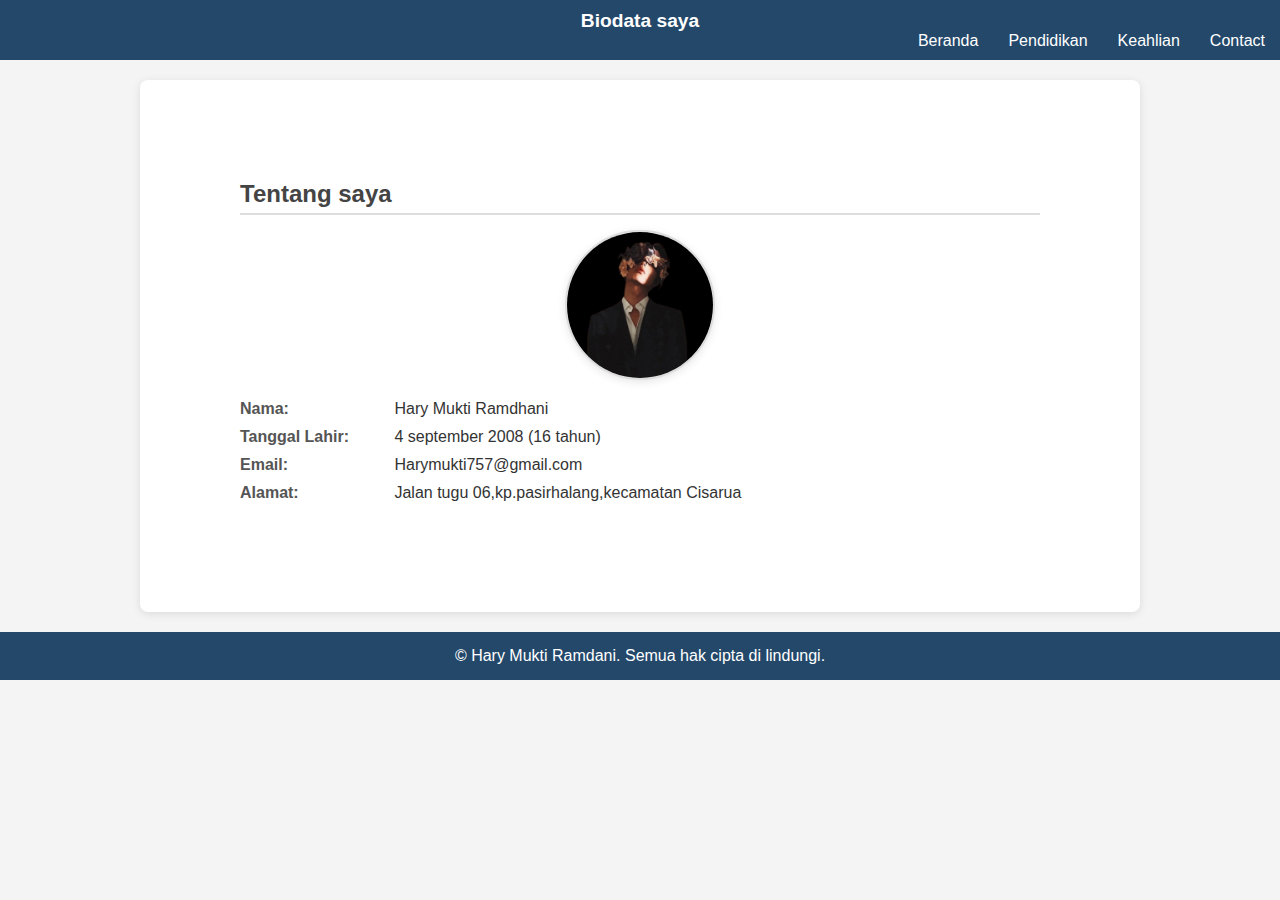
<file: Biodata Hary/index.html>
<!DOCTYPE html>
<html lang="en">
<head>
    <meta charset="UTF-8">
    <meta name="viewport" content="width=device-width, initial-scale=1.0">
    <title>Biodata - Hary Mukti Ramdhani</title>
    <link rel="stylesheet" href="style.css">
</head>
<body>
    <header>
        <nav>
            <div class="nav-logo">
                <span>Biodata saya</span>
            </div>
            <ul>
                <li><a href="index.html">Beranda</a></li>
                <li><a href="education.html">Pendidikan</a></li>
                <li><a href="skills.html">Keahlian</a></li>
                <li><a href="contact.html">Contact</a></li>
            </ul>
        </nav>
    </header>
    <div class="container">
        <section id="about">
            <h2>Tentang saya</h2>
            <div class="about-photo">
                <img src="karakter-logo.jpg" alt="Ini bukan foto saya,nemu di pesbuk tadi" class="profile-photo">
            </div>
            <!-- Informasi Biodata -->
            <div class="bio">
                <label>Nama:</label>
                <p>Hary Mukti Ramdhani</p>
            </div>
            <div class="bio">
                <label>Tanggal Lahir:</label>
                <p>4 september 2008 (16 tahun)</p>
            </div>
            <div class="bio">
                <label>Email:</label>
                <p>Harymukti757@gmail.com</p>
            </div>
            <div class="bio">
                <label>Alamat:</label>
                <p>Jalan tugu 06,kp.pasirhalang,kecamatan Cisarua</p>
            </div>
        </section>
    </div>
    <footer>
        <p>&copy; Hary Mukti Ramdani. Semua hak cipta di lindungi.</p>
    </footer>
</body>
</html>
</file>
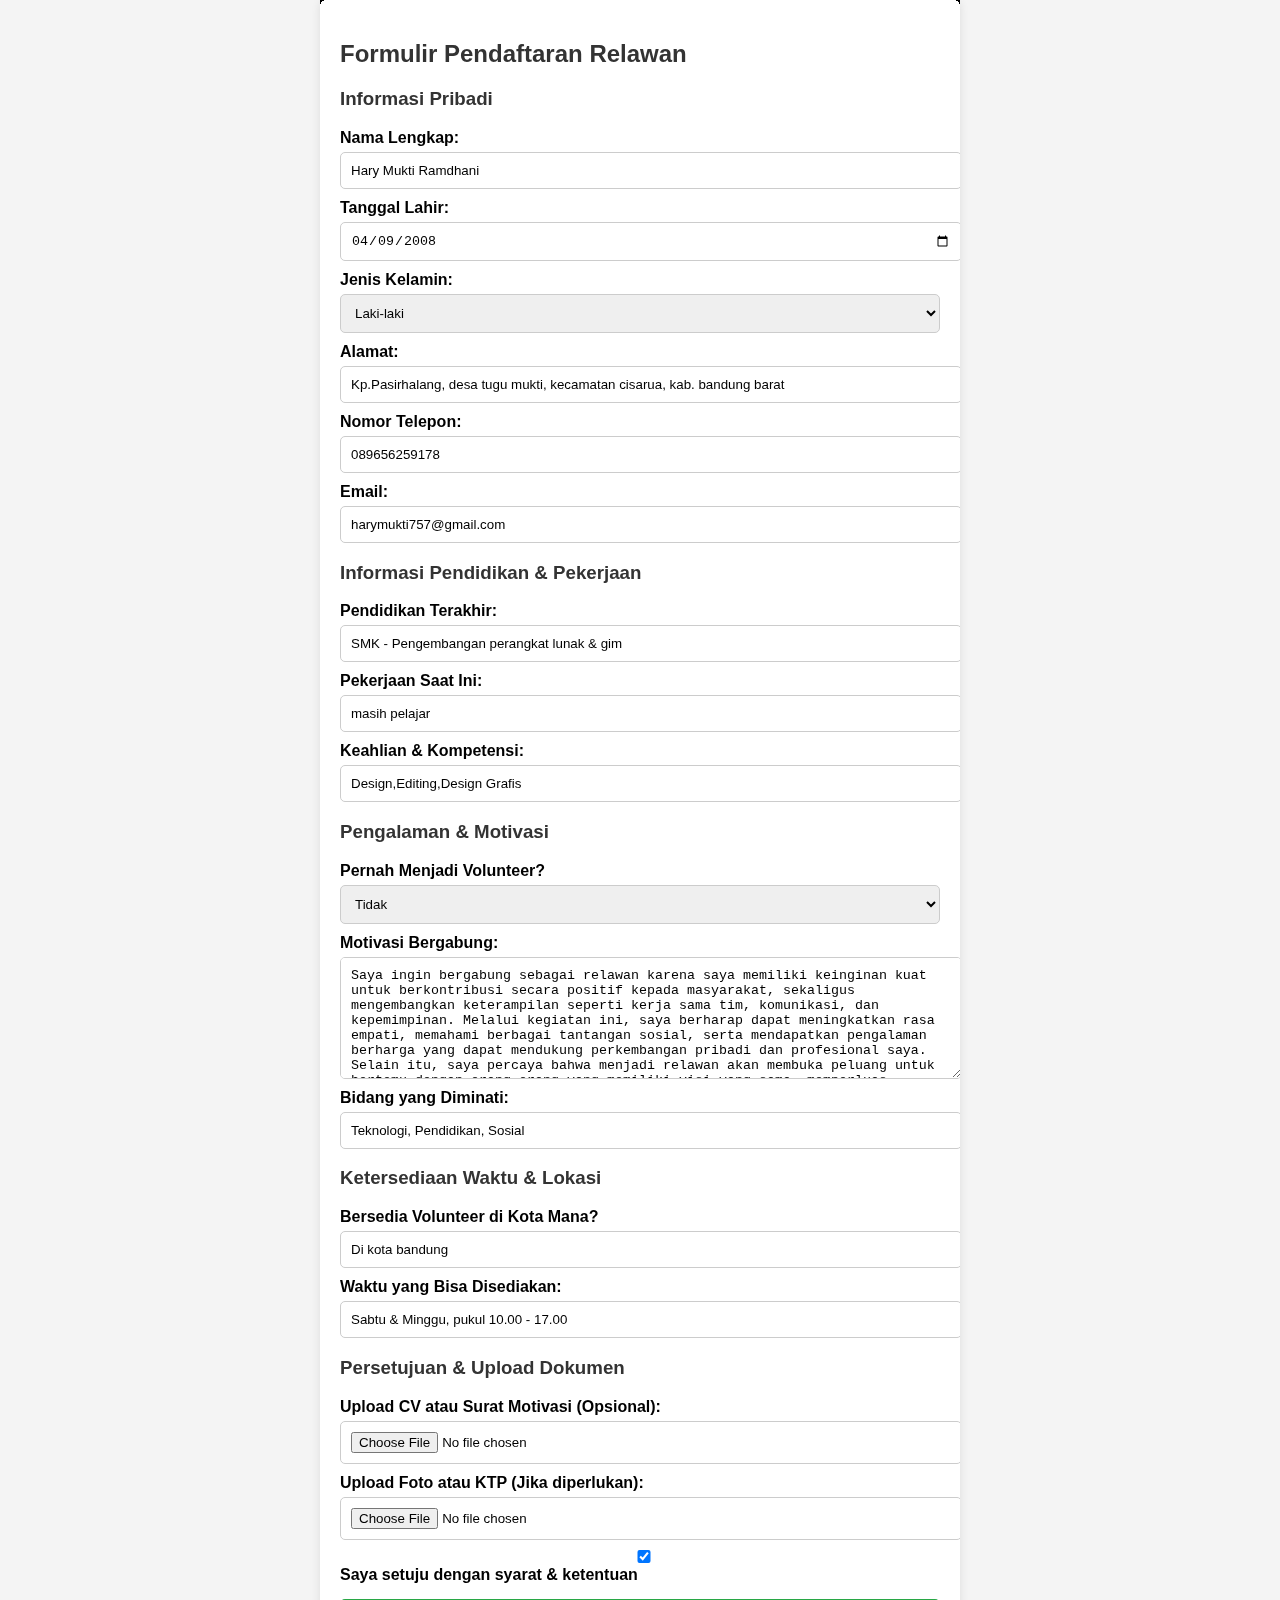
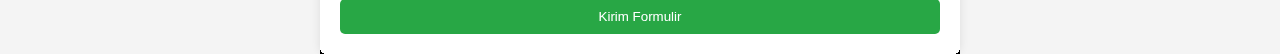
<file: Tugas Formulir/index.html>
<!DOCTYPE html>
<html lang="id">
<head>
    <meta charset="UTF-8">
    <meta name="viewport" content="width=device-width, initial-scale=1.0">
    <title>Formulir Pendaftaran Relawan</title>
    <link rel="stylesheet" href="style.css">
</head>
<body>
    <div class="container">
        <h2>Formulir Pendaftaran Relawan</h2>
        <form action="#" method="post" enctype="multipart/form-data">
            
            <!-- Informasi Pribadi -->
            <h3>Informasi Pribadi</h3>
            <label for="nama">Nama Lengkap:</label>
            <input type="text" id="nama" name="nama" value="Hary Mukti Ramdhani" required>

            <label for="tanggal_lahir">Tanggal Lahir:</label>
            <input type="date" id="tanggal_lahir" name="tanggal_lahir" value="2008-04-09" required>

            <label for="jenis_kelamin">Jenis Kelamin:</label>
            <select id="jenis_kelamin" name="jenis_kelamin" required>
                <option value="Laki-laki" selected>Laki-laki</option>
                <option value="Perempuan">Perempuan</option>
                <option value="Lainnya">Lainnya</option>
            </select>

            <label for="alamat">Alamat:</label>
            <input type="text" id="alamat" name="alamat" value="Kp.Pasirhalang, desa tugu mukti, kecamatan cisarua, kab. bandung barat" required>

            <label for="telepon">Nomor Telepon:</label>
            <input type="tel" id="telepon" name="telepon" value="089656259178" required>

            <label for="email">Email:</label>
            <input type="email" id="email" name="email" value="harymukti757@gmail.com" required>
            
            <!-- Informasi Pendidikan & Pekerjaan -->
            <h3>Informasi Pendidikan & Pekerjaan</h3>
            <label for="pendidikan">Pendidikan Terakhir:</label>
            <input type="text" id="pendidikan" name="pendidikan" value="SMK - Pengembangan perangkat lunak & gim" required>

            <label for="pekerjaan">Pekerjaan Saat Ini:</label>
            <input type="text" id="pekerjaan" name="pekerjaan" value="masih pelajar" required>

            <label for="keahlian">Keahlian & Kompetensi:</label>
            <input type="text" id="keahlian" name="keahlian" value="Design,Editing,Design Grafis" required>
            
            <!-- Pengalaman & Motivasi -->
            <h3>Pengalaman & Motivasi</h3>
            <label for="pengalaman_volunteer">Pernah Menjadi Volunteer?</label>
            <select id="pengalaman_volunteer" name="pengalaman_volunteer" required>
                <option value="Tidak">Tidak</option>
            </select>

            <label for="motivasi">Motivasi Bergabung:</label>
            <textarea id="motivasi" name="motivasi" required>Saya ingin bergabung sebagai relawan karena saya memiliki keinginan kuat untuk berkontribusi secara positif kepada masyarakat, sekaligus mengembangkan keterampilan seperti kerja sama tim, komunikasi, dan kepemimpinan. Melalui kegiatan ini, saya berharap dapat meningkatkan rasa empati, memahami berbagai tantangan sosial, serta mendapatkan pengalaman berharga yang dapat mendukung perkembangan pribadi dan profesional saya. Selain itu, saya percaya bahwa menjadi relawan akan membuka peluang untuk bertemu dengan orang-orang yang memiliki visi yang sama, memperluas jaringan sosial, dan memberikan dampak nyata bagi lingkungan sekitar.</textarea>

            <label for="bidang">Bidang yang Diminati:</label>
            <input type="text" id="bidang" name="bidang" value="Teknologi, Pendidikan, Sosial" required>
            
            <!-- Ketersediaan Waktu & Lokasi -->
            <h3>Ketersediaan Waktu & Lokasi</h3>
            <label for="kota">Bersedia Volunteer di Kota Mana?</label>
            <input type="text" id="kota" name="kota" value="Di kota bandung" required>

            <label for="waktu">Waktu yang Bisa Disediakan:</label>
            <input type="text" id="waktu" name="waktu" value="Sabtu & Minggu, pukul 10.00 - 17.00" required>
            
            <!-- Persetujuan & Upload Dokumen -->
            <h3>Persetujuan & Upload Dokumen</h3>
            <label for="cv">Upload CV atau Surat Motivasi (Opsional):</label>
            <input type="file" id="cv" name="cv">

            <label for="foto">Upload Foto atau KTP (Jika diperlukan):</label>
            <input type="file" id="foto" name="foto">

            <label>
                <input type="checkbox" name="persetujuan" required checked> Saya setuju dengan syarat & ketentuan
            </label>
            
            <button type="submit">Kirim Formulir</button>
        </form>
    </div>
</body>
</html>
</file>
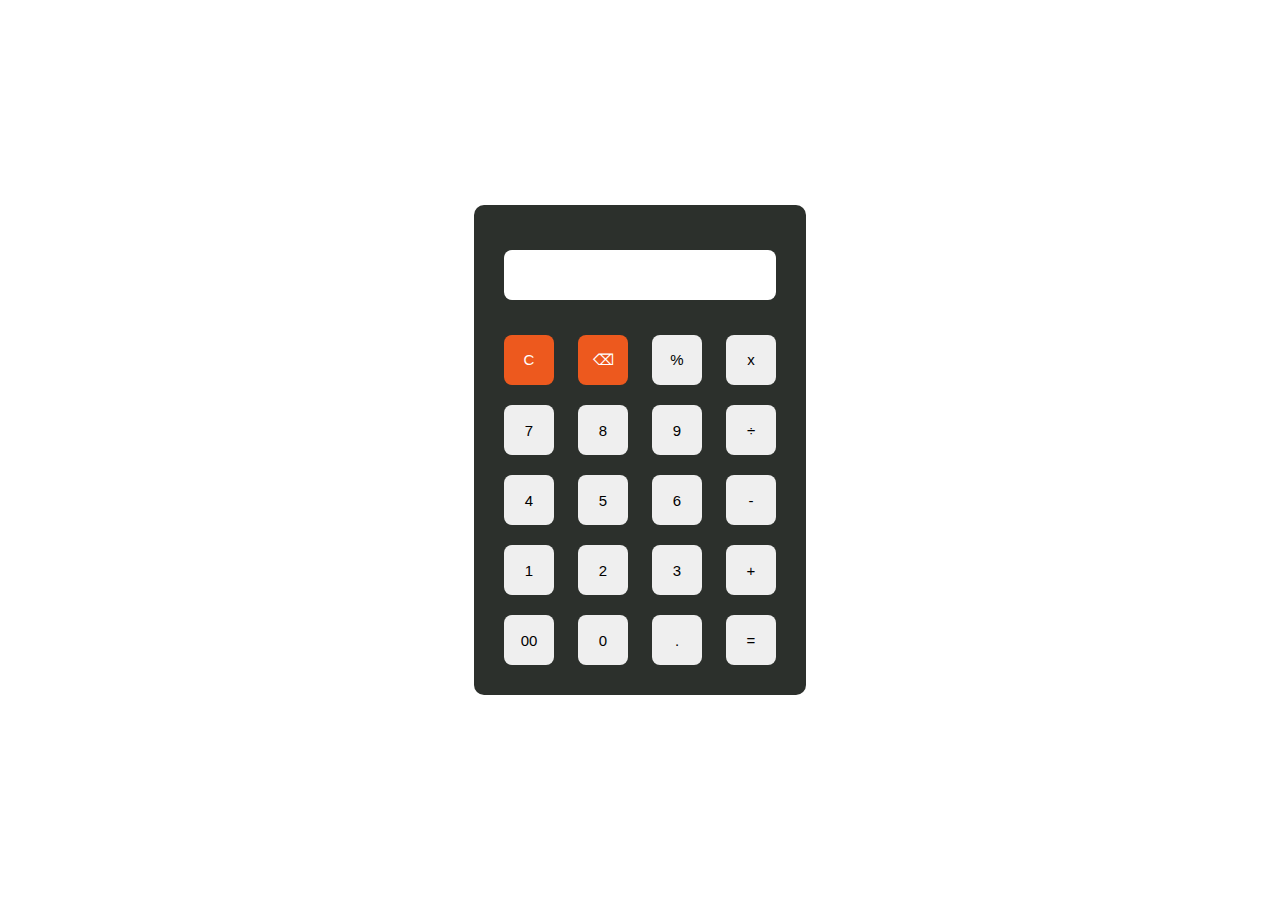
<file: tugas membuat kalkulator/index.html>
<!DOCTYPE html>
<html lang="en">
<head>
    <title>Calculator</title>
    <link rel="stylesheet" href="style.css">
</head>
<body>
    <div id="calc">
        <div id="content">
            <form>
                <div id="output">
                    <input type="text" id="res">
                </div>
                <div class="btn">
                    <input type="button" value="C" onclick="Clear()" id="clear">
                    <input type="button" value="⌫" onclick="Back()" id="backspace">
                    <input type="button" value="%" onclick="Solve('%')">
                    <input type="button" value="x" onclick="Solve('*')">
                    <br>
                    <input type="button" value="7" onclick="Solve('7')">
                    <input type="button" value="8" onclick="Solve('8')">
                    <input type="button" value="9" onclick="Solve('9')">
                    <input type="button" value="÷" onclick="Solve('/')">
                    <br>
                    <input type="button" value="4" onclick="Solve('4')">
                    <input type="button" value="5" onclick="Solve('5')">
                    <input type="button" value="6" onclick="Solve('6')">
                    <input type="button" value="-" onclick="Solve('-')">
                    <br>
                    <input type="button" value="1" onclick="Solve('1')">
                    <input type="button" value="2" onclick="Solve('2')">
                    <input type="button" value="3" onclick="Solve('3')">
                    <input type="button" value="+" onclick="Solve('+')">
                    <br>
                    <input type="button" value="00" onclick="Solve('00')">
                    <input type="button" value="0" onclick="Solve('0')">
                    <input type="button" value="." onclick="Solve('.')">
                    <input type="button" value="=" onclick="Result()">
                </div>
            </form>
        </div>
    </div>
    <script src="index.js"></script>
</body>
</html>
</file>
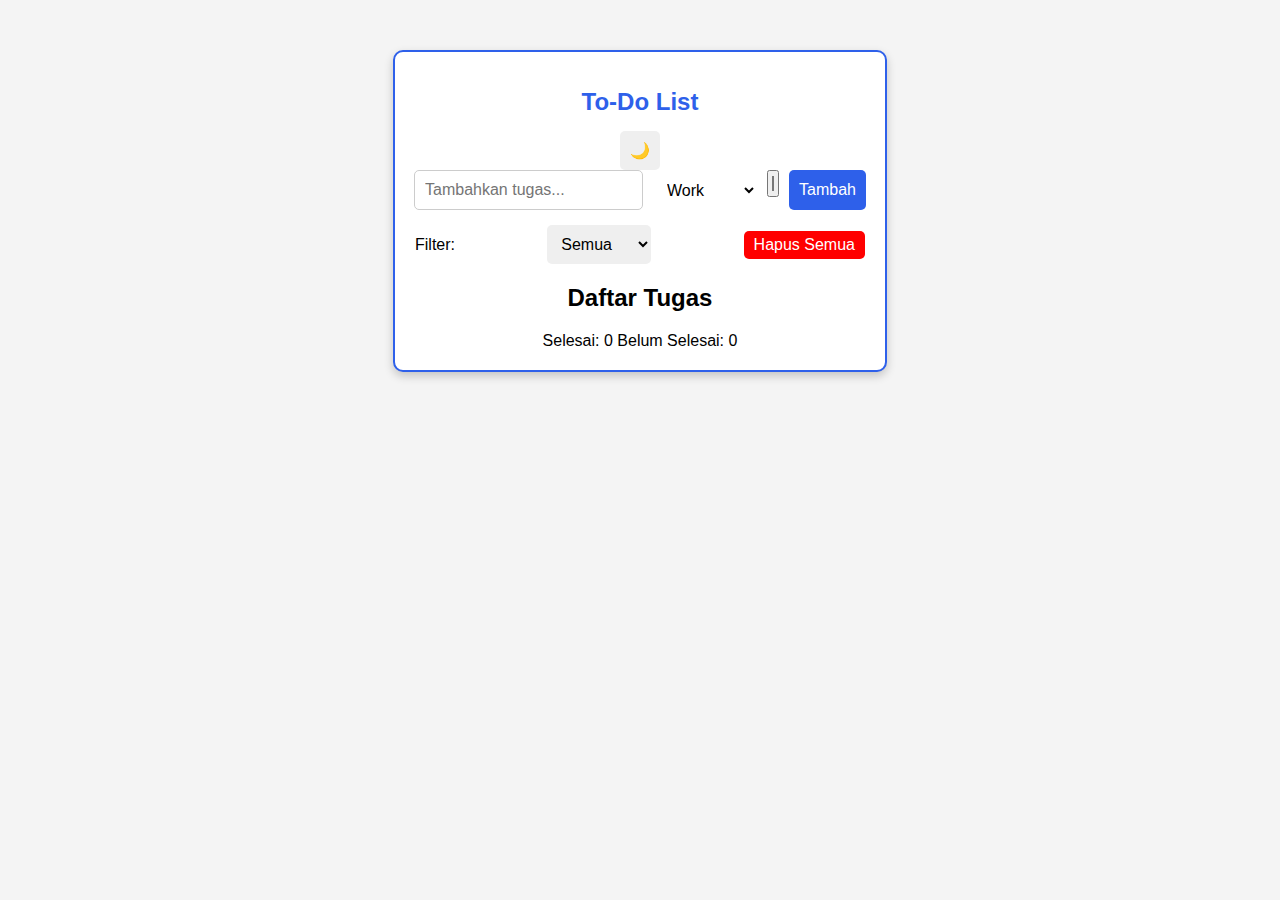
<file: Tugas To-Do List/index.html>
<!DOCTYPE html>
<html lang="id">
<head>
    <meta charset="UTF-8">
    <meta name="viewport" content="width=device-width, initial-scale=1.0">
    <title>To-Do List</title>
    <link rel="stylesheet" href="style.css">
</head>
<body>
    <div id="todo-container">
        <header>
            <h1>To-Do List</h1>
            <button id="dark-mode-toggle">🌙</button>
        </header>

        <div id="todo-form">
            <input type="text" id="input-box" placeholder="Tambahkan tugas..." />
            <select id="category">
                <option value="Work">Work</option>
                <option value="Personal">Personal</option>
                <option value="Study">Study</option>
            </select>
            <input type="color" id="color-picker" value="#ff9800" />
            <button id="input-button" onclick="addTask()">Tambah</button>
        </div>

        <div id="filter-section">
            <label for="filter">Filter:</label>
            <select id="filter">
                <option value="all">Semua</option>
                <option value="Work">Work</option>
                <option value="Personal">Personal</option>
                <option value="Study">Study</option>
            </select>
            <button id="clear-all">Hapus Semua</button>
        </div>

        <h2>Daftar Tugas</h2>
        <ul id="list-container"></ul>

        <div class="counter-container">
            Selesai: <span id="completed-counter">0</span>
            Belum Selesai: <span id="uncompleted-counter">0</span>
        </div>
    </div>

    <script src="script.js"></script>
</body>
</html>
</file>
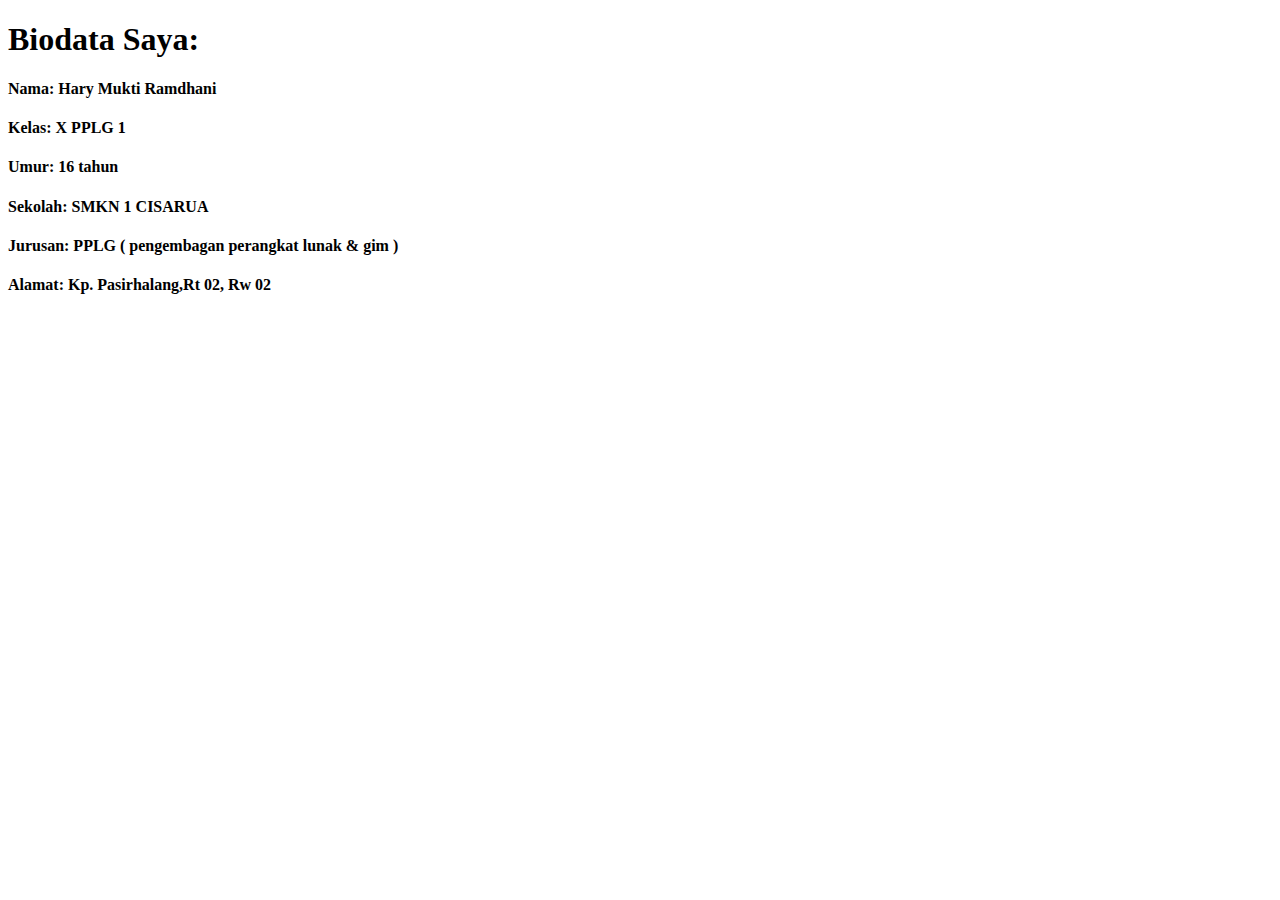
<file: tugas w3schools/tugas 2/index.html>
<!DOCTYPE html>
<html lang="en">
<head>
  <meta charset="UTF-8">
  <meta name="viewport" content="width=device-width, initial-scale=1.0">
  <title>Biodata saya</title>
</head>
<body>
    <h1>Biodata Saya:</h1>
    <h4>Nama: Hary Mukti Ramdhani</h4>
    <h4>Kelas: X PPLG 1</h4>
    <h4>Umur: 16 tahun</h4>
    <h4>Sekolah: SMKN 1 CISARUA</h4>
    <h4>Jurusan: PPLG ( pengembagan perangkat lunak & gim )</h4>
    <h4>Alamat: Kp. Pasirhalang,Rt 02, Rw 02</h4>
</body>
</html>
</file>
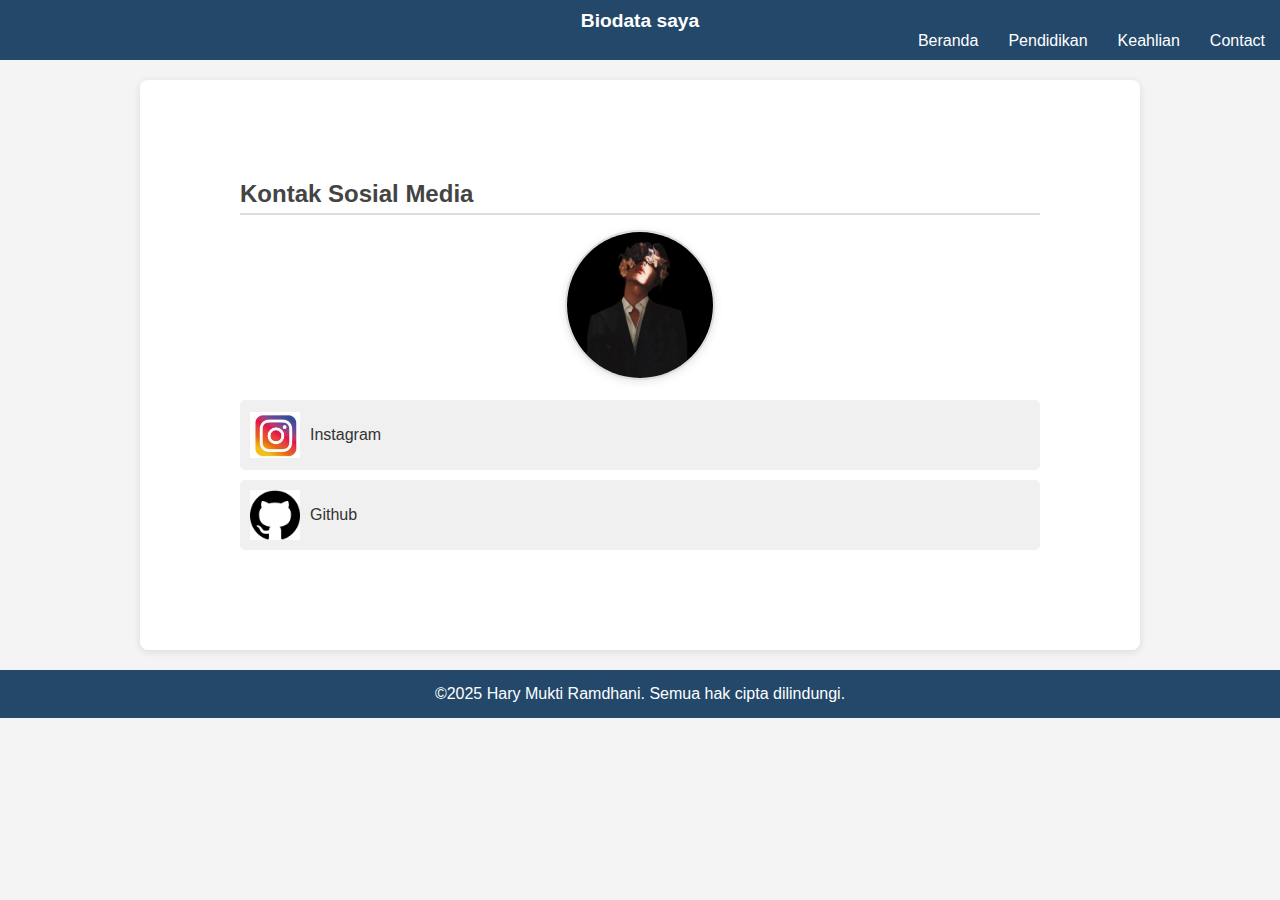
<file: Biodata Hary/contact.html>
<!DOCTYPE html>
<html lang="en">
<head>
    <meta charset="UTF-8">
    <meta name="viewport" content="width=device-width, initial-scale=1.0">
    <title>Contact - Hary Mukti Ramdhani</title>
    <link rel="stylesheet" href="style.css">
</head>
<body>
    <header>
        <nav>
            <div class="nav-logo">
                <span>Biodata saya</span>
            </div>
            <ul>
                <li><a href="index.html">Beranda</a></li>
                <li><a href="education.html">Pendidikan</a></li>
                <li><a href="skills.html">Keahlian</a></li>
                <li><a href="contact.html">Contact</a></li>
            </ul>
        </nav>
    </header>
    <div class="container">
        <h2>Kontak Sosial Media</h2>
        <!-- Foto Profil -->
        <div class="about-photo">
            <img src="karakter-logo.jpg" alt="My Contact" class="profile-photo">
        </div>
        <!-- Social Links -->
        <div class="social-links">
            <a href="https://www.instagram.com/harymktrmdnn?igsh=Ympob2ZoOHo4eW1i" target="_blank" class="social-link">
                <img src="ig.jpg" alt="instagram" class="social-icon"> Instagram
            </a>
            <a href="https://github.com/HaryMuktiRamdhani" target="_blank" class="social-link">
                <img src="github.jpg" alt="Github" class="social-icon"> Github
            </a>
        </div>
    </div>
    <footer>
        <p>&copy;2025 Hary Mukti Ramdhani. Semua hak cipta dilindungi.</p>
    </footer>
</body>
</html>
</file>
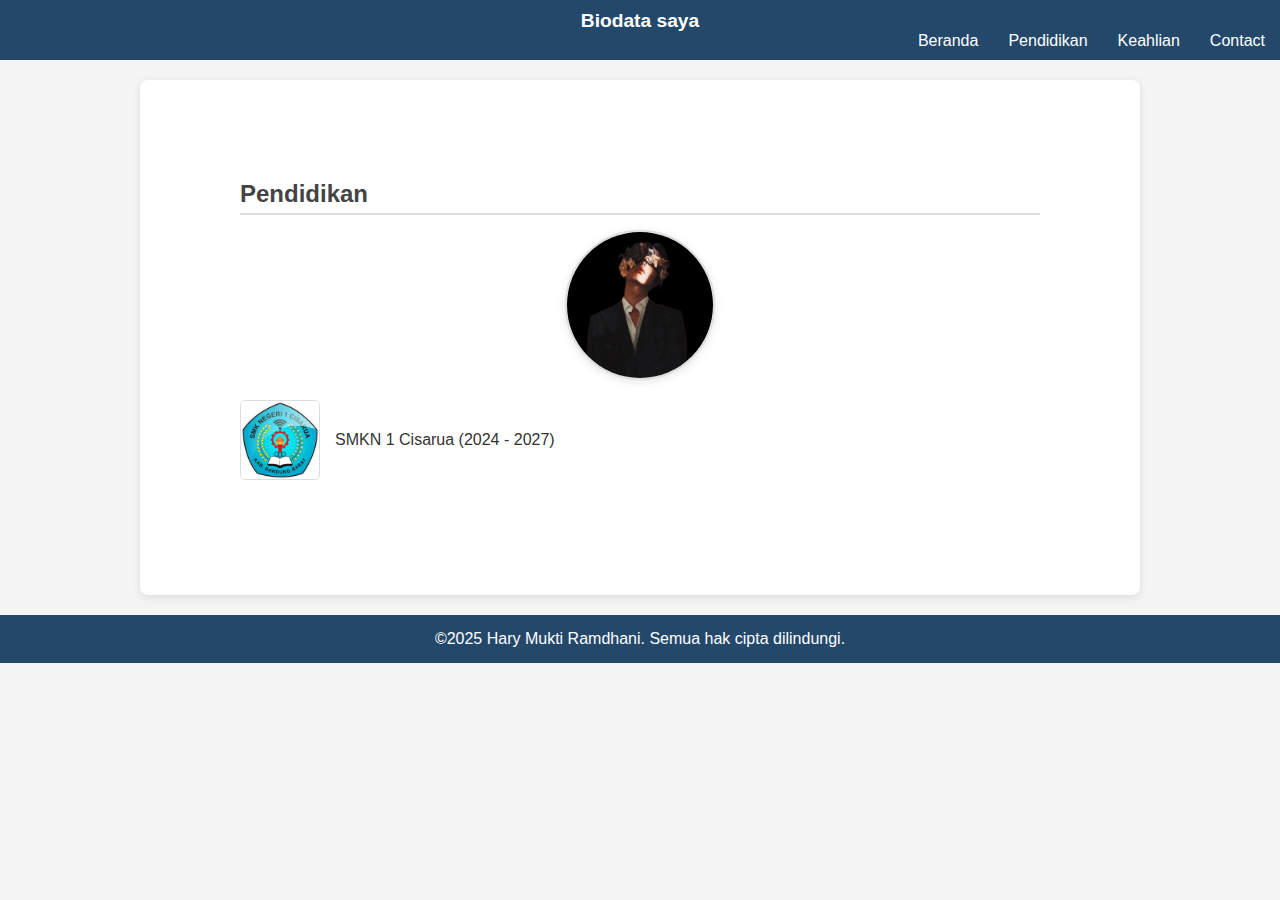
<file: Biodata Hary/education.html>
<!DOCTYPE html>
<html lang="en">
<head>
    <meta charset="UTF-8">
    <meta name="viewport" content="width=device-width, initial-scale=1.0">
    <title>Pendidikan - Hary Mukti Ramdhani</title>
    <link rel="stylesheet" href="style.css">
</head>
<body>
    <header>
        <nav>
            <div class="nav-logo">
                <span>Biodata saya</span>
            </div>
            <ul>
                <li><a href="index.html">Beranda</a></li>
                <li><a href="education.html">Pendidikan</a></li>
                <li><a href="skills.html">Keahlian</a></li>
                <li><a href="contact.html">Contact</a></li>
            </ul>
        </nav>
    </header>
    <div class="container">
        <h2>Pendidikan</h2>
        <!-- Foto Profil -->
        <div class="about-photo">
            <!-- Perubahan: Menghapus inline style dan menambahkan class -->
            <img src="karakter-logo.jpg" alt="My Pendidikan" class="profile-photo">
        </div>
        <!-- Daftar Pendidikan -->
        <ul class="education-list">
            <li>
                <!-- Perubahan: Menambahkan class untuk styling -->
                <img src="LOGO-removebg-preview.png" alt="Logo SMKN 1 Cisarua" class="edu-logo">
                <p>SMKN 1 Cisarua (2024 - 2027)</p>
            </li>
        </ul>
    </div>
    <footer>
        <p>&copy;2025 Hary Mukti Ramdhani. Semua hak cipta dilindungi.</p>
    </footer>
</body>
</html>
</file>
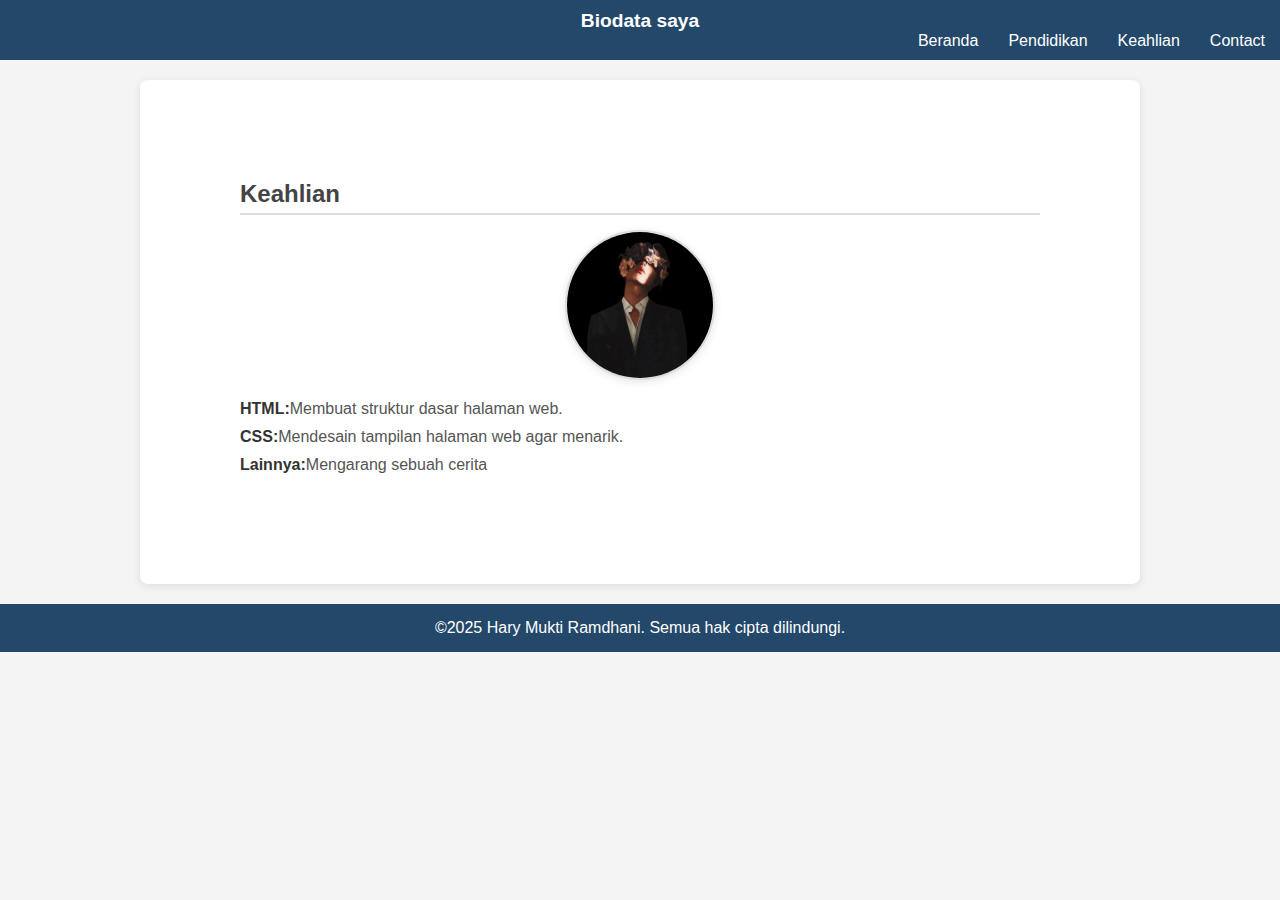
<file: Biodata Hary/skills.html>
<!DOCTYPE html>
<html lang="en">
<head>
    <meta charset="UTF-8">
    <meta name="viewport" content="width=device-width, initial-scale=1.0">
    <title>Keahlian - Hary Mukti Ramdhani</title>
    <link rel="stylesheet" href="style.css">
</head>
<body>
     <header>
        <nav>
            <div class="nav-logo">
            <span>Biodata saya</span>
            </div>
            <ul>
                <li><a href="index.html">Beranda</a></li>
                <li><a href="education.html">Pendidikan</a></li>
                <li><a href="skills.html">Keahlian</a></li>
                <li><a href="contact.html">Contact</a></li>
            </ul>
        </nav>
    </header>
    
    <div class="container">
        <h2>Keahlian</h2>
        <!-- Foto profil -->
         <div class="about-photo">
            <img src="karakter-logo.jpg" alt="My Keahlian" class="profile-photo">
         </div>
         <div class="skills">
            <p><strong>HTML:</strong>Membuat struktur dasar halaman web.</p>
            <p><strong>CSS:</strong>Mendesain tampilan halaman web agar menarik.</p>
            <p><strong>Lainnya:</strong>Mengarang sebuah cerita</p>
         </div>
    </div>
    <footer>
        <p>&copy;2025 Hary Mukti Ramdhani. Semua hak cipta dilindungi.</p>
    </footer>
</body>
</html>
</file>
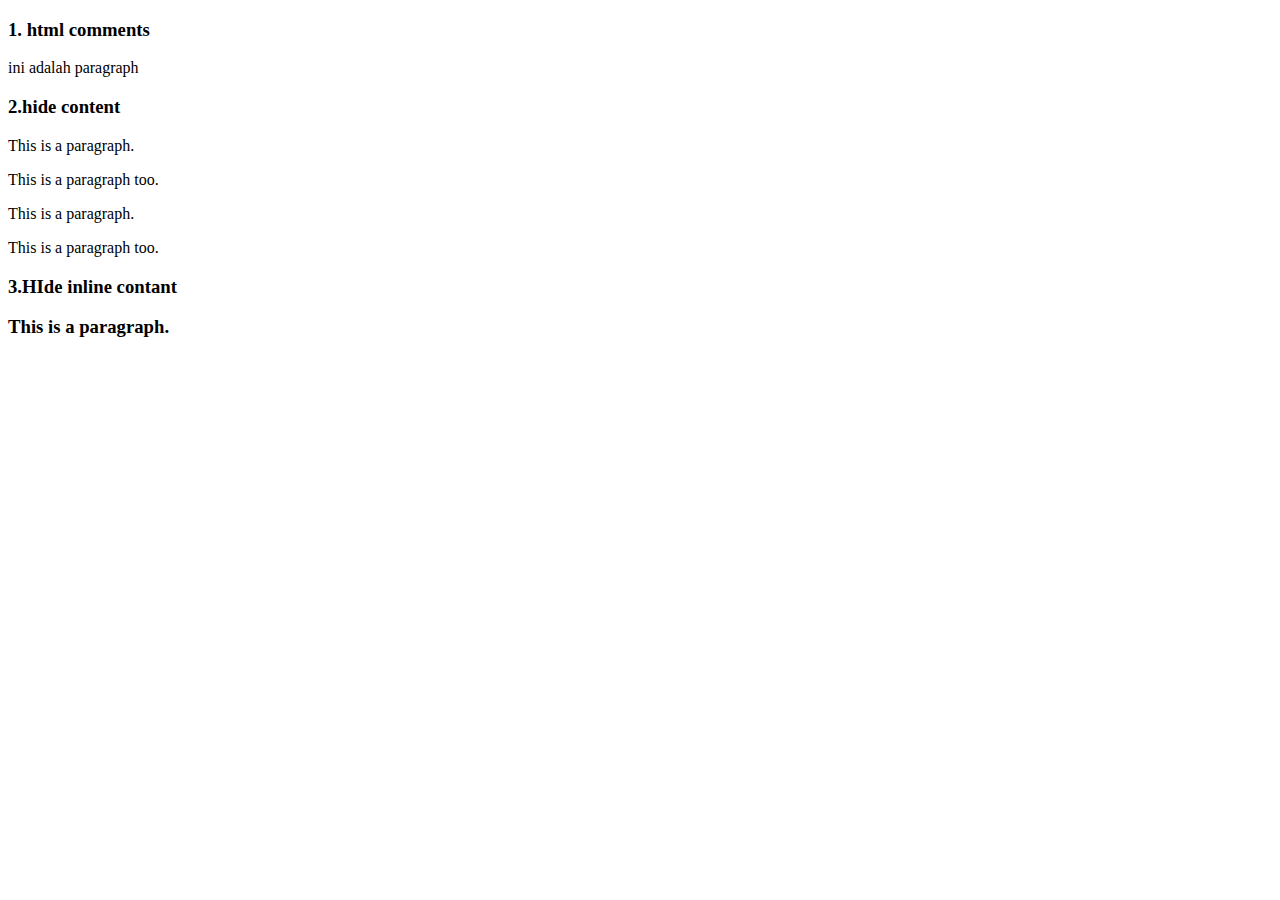
<file: tugas w3schools/tugas 1/comments.html>
<!DOCTYPE html>
<html lang="en">
<head>
  <meta charset="UTF-8">
  <meta name="viewport" content="width=device-width, initial-scale=1.0">
  <title>HTML comments</COMMANd></title>
</head>
<body>
  <h3>1. html comments</h3>
  <!-- ini contoh comment-->
   <p>ini adalah paragraph</p>
   <!-- comment tidak akan dapat di tampilkan di browser -->
  <h3>2.hide content</h3>
  <p>This is a paragraph.</p>

<!-- <p>This is another paragraph </p> -->

<p>This is a paragraph too.</p>

<p>This is a paragraph.</p>
<!--
<p>Look at this cool image:</p>
<img border="0" src="pic_trulli.jpg" alt="Trulli">
-->
<p>This is a paragraph too.</p>

<h3>3.HIde inline contant
  <p>This <!-- great text --> is a paragraph.</p>
</h3>
</body>
</html>
</file>
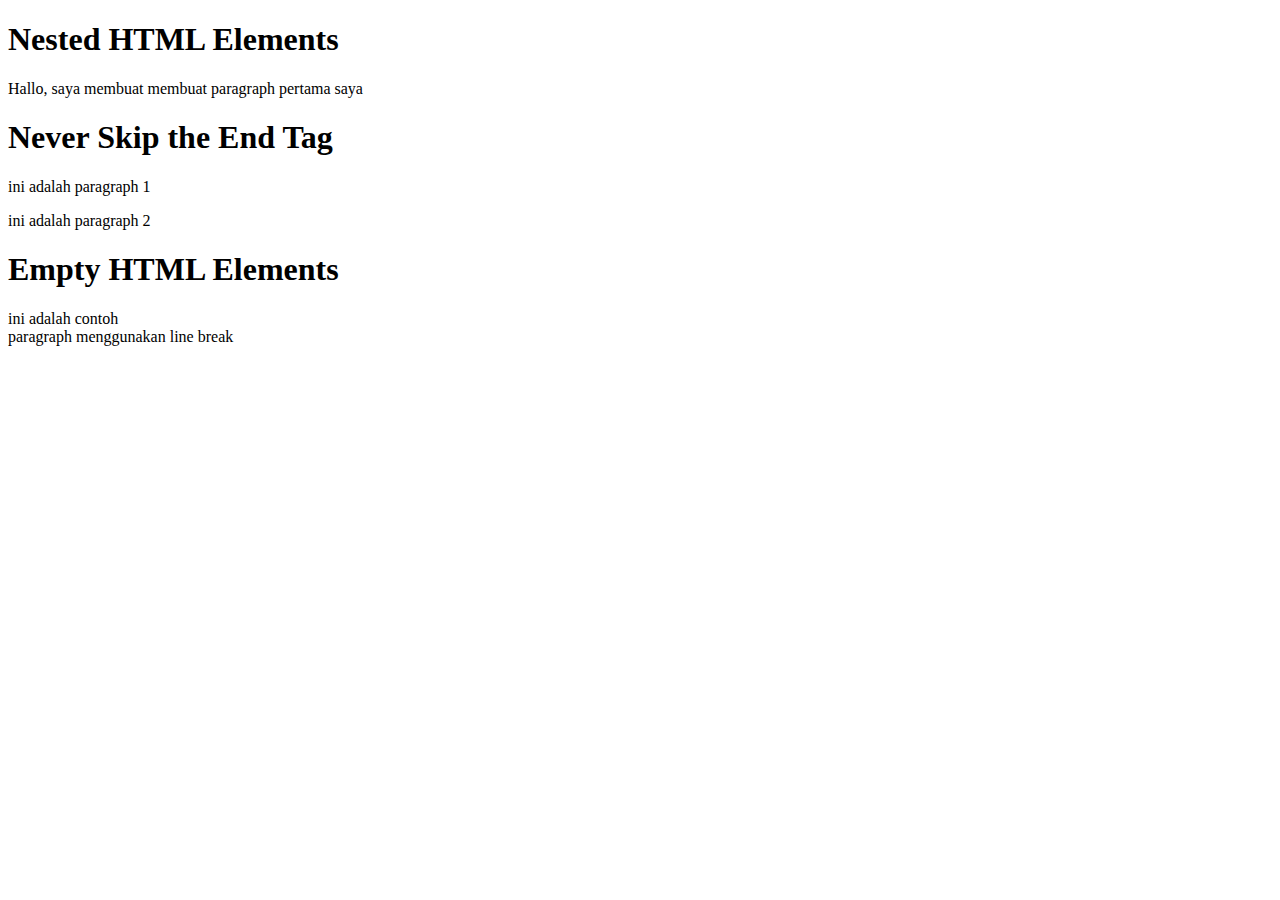
<file: tugas w3schools/tugas 1/Element.html>
<!DOCTYPE html>
<html>
  <head>
    <title>Element</title>
  </head>
  <body>
    <!-- ini adalah bagian headig -->
    <h1>Nested HTML Elements</h1>
    <p>Hallo, saya membuat membuat paragraph pertama saya</p>

    <!-- ini adalah bagian paragraph -->
     <h1>Never Skip the End Tag</h1>
     <p>ini adalah paragraph 1</p>
     <p>ini adalah paragraph 2</p>

     <h1>Empty HTML Elements</h1>
     <p>ini adalah contoh <br> paragraph menggunakan line break</p>
  </body>
</html>
</file>
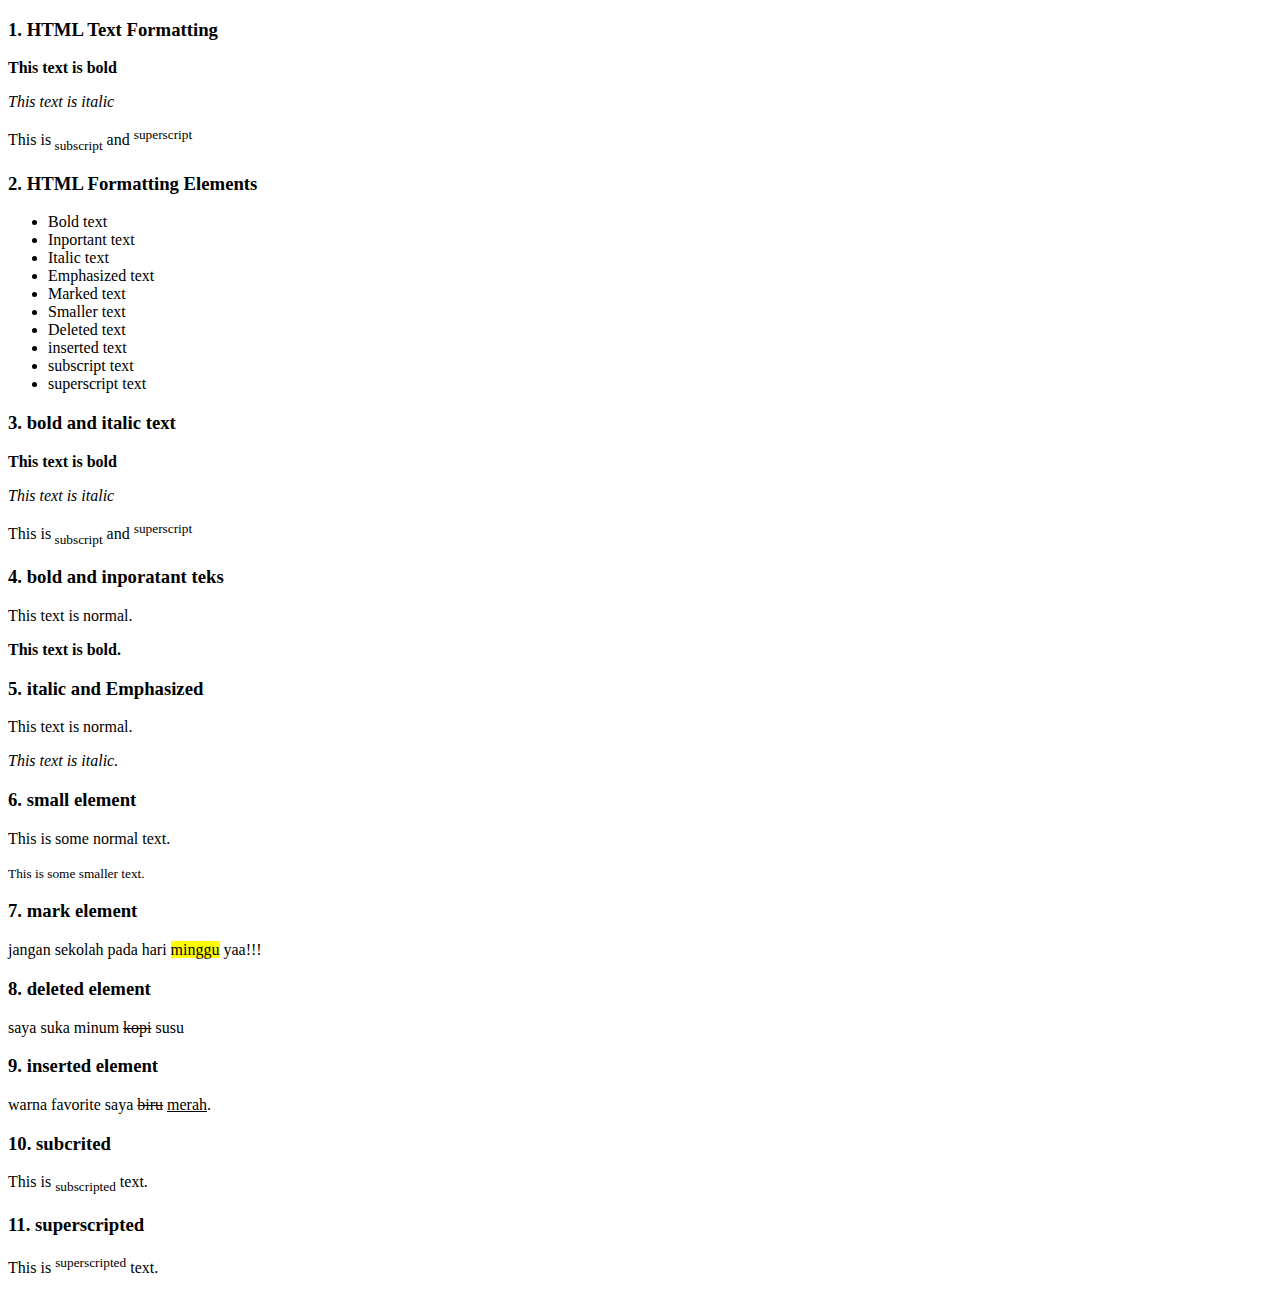
<file: tugas w3schools/tugas 1/formatting.html>
<!DOCTYPE html>
<html>
  <head>
    <title>Formatting</title>
  </head>
<body>
<h3>1. HTML Text Formatting</h3>
<p><b>This text is bold</b></p>
<p><i>This text is italic</i></p>
<p>This is<sub> subscript</sub> and <sup>superscript</sup></p>

<h3>2. HTML Formatting Elements</h3>
<ul>
  <li>Bold text</li>
  <li>Inportant text</li>
  <li>Italic text</li>
  <li>Emphasized text</li>
  <li>Marked text</li>
  <li>Smaller text</li>
  <li>Deleted text</li>
  <li>inserted text</li>
  <li>subscript text</li>
  <li>superscript text</li>
</ul>

<h3>3. bold and italic text</h3>
<p><b>This text is bold</b></p>
<p><i>This text is italic</i></p>
<p>This is<sub> subscript</sub> and <sup>superscript</sup></p>

<h3>4. bold and inporatant teks</h3>
<p>This text is normal.</p>

<p><b>This text is bold.</b></p>

<h3>5. italic and Emphasized</h3>
<p>This text is normal.</p>

<p><i>This text is italic.</i></p>

<h3>6. small element</h3>
<p>This is some normal text.</p>
<p><small>This is some smaller text.</small></p>

<h3>7. mark element</h3>
<p>jangan sekolah pada hari <mark>minggu</mark> yaa!!!</p>

<h3>8. deleted element</h3>
<p>saya suka minum <del>kopi</del> susu </p>

<h3>9. inserted element</h3>
<p>warna favorite saya <del>biru</del> <ins>merah</ins>.</p>

<h3>10. subcrited</h3>
<p>This is <sub>subscripted</sub> text.</p>

<h3>11. superscripted</h3>
<p>This is <sup>superscripted</sup> text.</p>







</body>
</html>
</file>
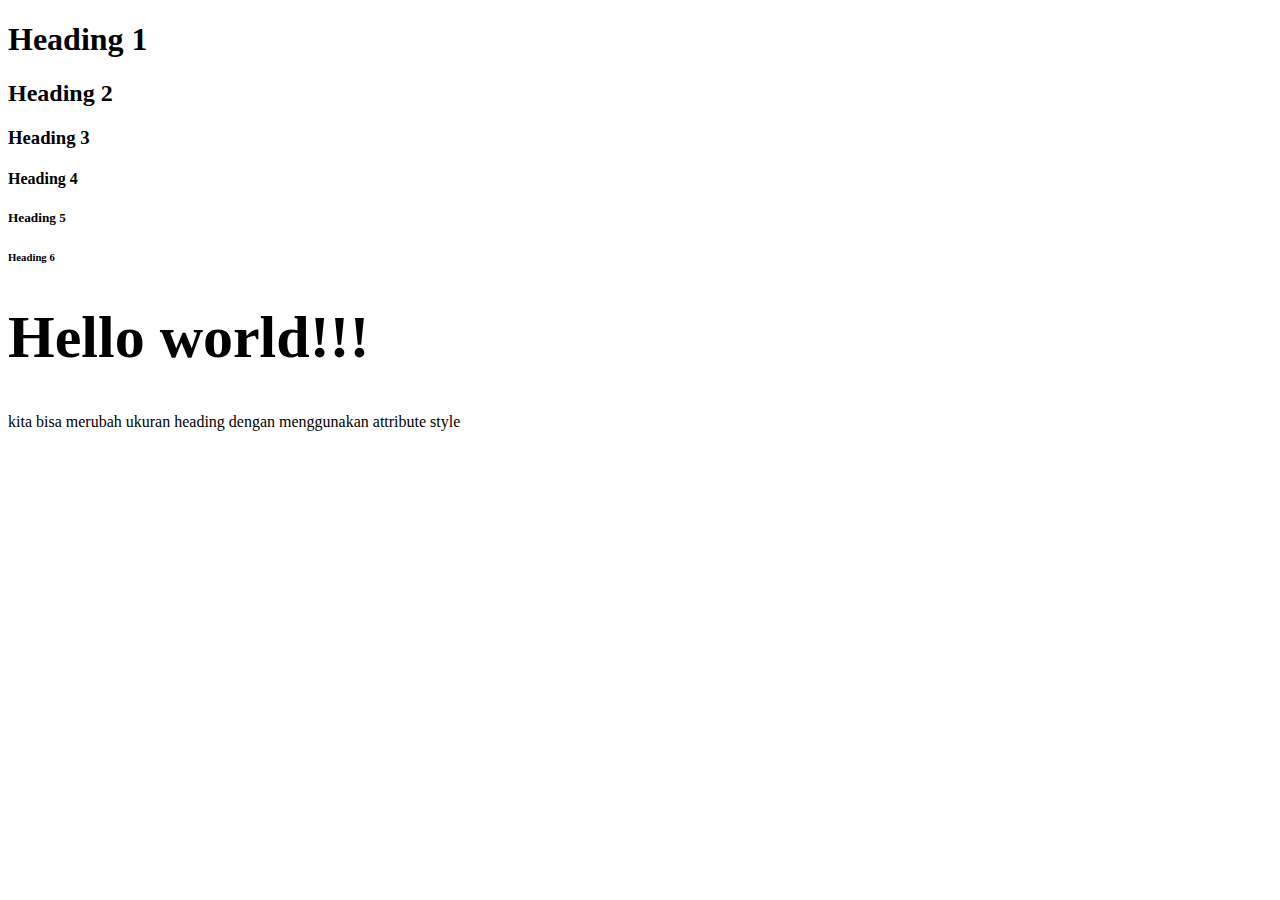
<file: tugas w3schools/tugas 1/heading.html>
<!DOCTYPE html>
<html>
  <head>
    <title>Heading</title>
  </head>
  <body>
    <h1>Heading 1</h1>
    <h2>Heading 2</h2>
    <h3>Heading 3</h3>
    <h4>Heading 4</h4>
    <h5>Heading 5</h5>
    <h6>Heading 6</h6>

    <h1 style="font-size:60px;">Hello world!!!</h1>
    <p>kita bisa merubah ukuran heading dengan menggunakan attribute style</p>

  </body>
</html>
</file>
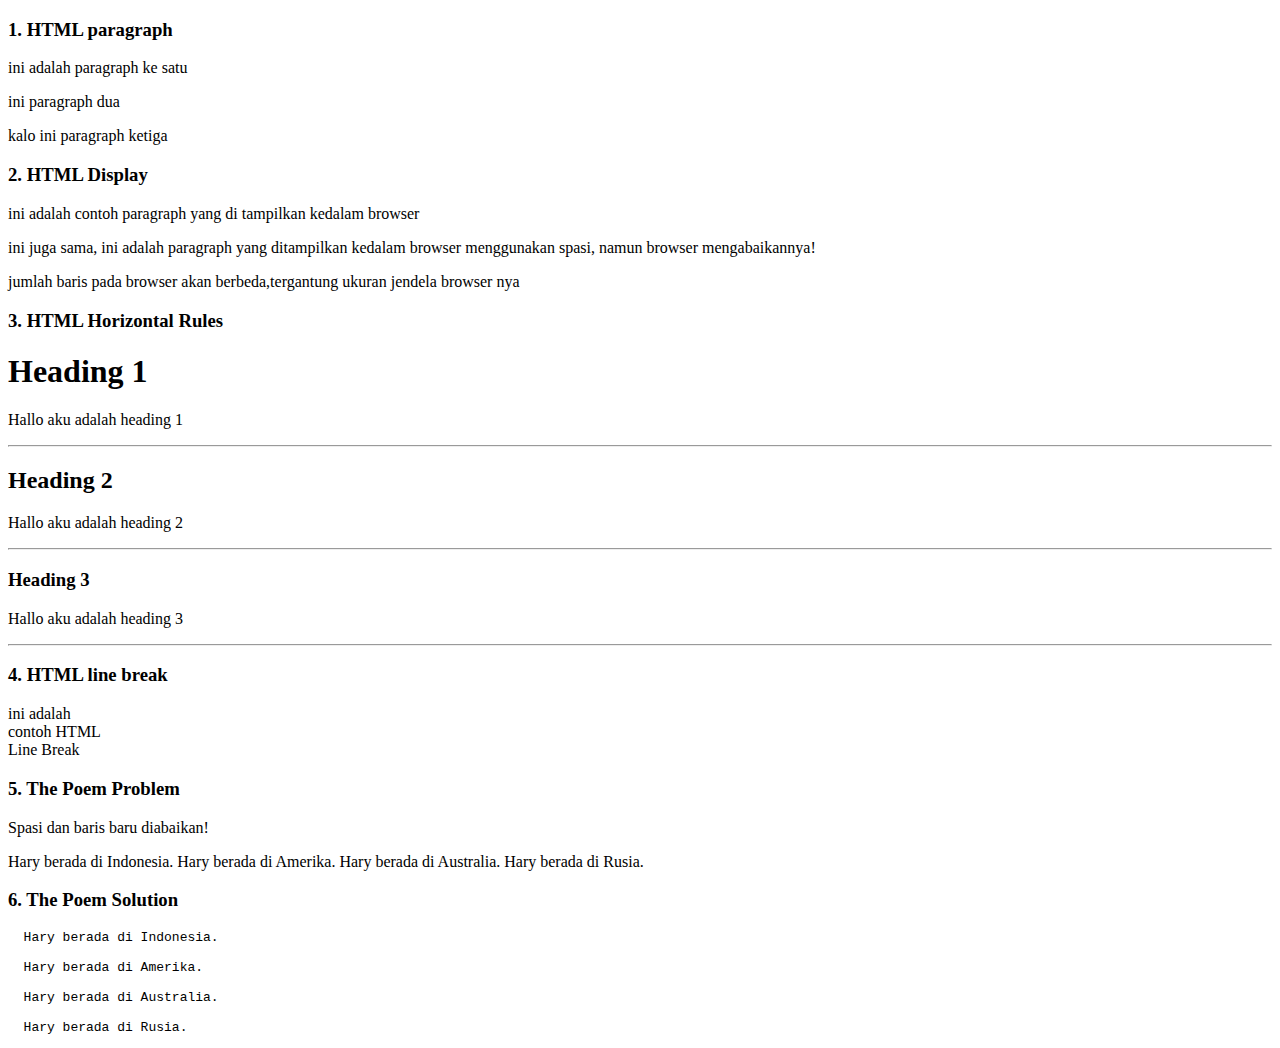
<file: tugas w3schools/tugas 1/paragraph.html>
<!DOCTYPE html>
<html>
  <head>
    <title>Paragraph</title>
  </head>
<body>
<h3>1. HTML paragraph</h3>
<p>ini adalah paragraph ke satu</p>
<p>ini paragraph dua</p>
<p>kalo ini paragraph ketiga</p>

<h3>2. HTML Display</h3>
<p>ini adalah contoh paragraph yang di tampilkan kedalam browser</p>

<p>ini juga sama, ini adalah paragraph yang ditampilkan kedalam browser menggunakan spasi, namun browser mengabaikannya!</p>

<p>jumlah baris pada browser akan berbeda,tergantung ukuran jendela browser nya</p>

<h3>3. HTML Horizontal Rules</h3>
<h1>Heading 1</h1>
<p>Hallo aku adalah heading 1</p><hr>
<h2>Heading 2</h2>
<p>Hallo aku adalah heading 2</p><hr>
<h3>Heading 3</h3>
<p>Hallo aku adalah heading 3</p><hr>

<h3>4. HTML line break</h3>
<p>ini adalah<br>contoh HTML<br>Line Break</p>

<h3>5. The Poem Problem</h3>
<p>Spasi dan baris baru diabaikan!</p>
<p>
  Hary berada di Indonesia.

  Hary berada di Amerika.

  Hary berada di Australia.

  Hary berada di Rusia. 
</p>

<h3>6. The Poem Solution</h3>
<pre>
  Hary berada di Indonesia.

  Hary berada di Amerika.

  Hary berada di Australia.

  Hary berada di Rusia. 
</pre>



</body>
</html>
</file>
<file: Tugas Formulir/style.css>
body {
  font-family: Arial, sans-serif;
  background-color: #f4f4f4;
  margin: 0;
  padding: 0;
  display: flex;
  justify-content: center;
  align-items: center;
  min-height: 100vh; /* Biar bisa discroll kalau form panjang */
}

.container {
  background: white;
  padding: 20px;
  border-radius: 8px;
  box-shadow: 0 0 10px rgba(0, 0, 0, 0.1);
  width: 90%;
  max-width: 600px; /* Supaya responsif di layar kecil */
  overflow: auto; /* Mencegah konten terpotong */
}

h2, h3 {
  color: #333;
}

label {
  font-weight: bold;
  display: block;
  margin-top: 10px;
}

input, select, textarea {
  width: 100%;
  padding: 10px;
  margin-top: 5px;
  border: 1px solid #ccc;
  border-radius: 5px;
  display: block; /* Memastikan elemen tidak tersembunyi */
}

textarea {
  height: 100px;
  resize: vertical;
}

button {
  background-color: #28a745;
  color: white;
  padding: 10px 15px;
  border: none;
  border-radius: 5px;
  cursor: pointer;
  margin-top: 15px;
  width: 100%;
}

button:hover {
  background-color: #218838;
}

/* Responsive untuk layar kecil */
@media (max-width: 480px) {
  .container {
    width: 95%;
    padding: 15px;
  }
}
</file>
<file: Tugas To-Do List/style.css>
/* Style dasar */
body {
  background: #f4f4f4;
  font-family: Arial, sans-serif;
  text-align: center;
  margin-top: 50px;
}

#todo-container {
  background: white;
  width: 90%;
  max-width: 450px;
  margin: 0 auto;
  border: 2px solid #2e60ea;
  padding: 20px;
  color: black;
  border-radius: 10px;
  box-shadow: 0px 4px 10px rgba(0, 0, 0, 0.2);
}

h1 {
  margin-bottom: 15px;
  font-size: 24px;
  color: #2e60ea;
}

#todo-form {
  display: flex;
  gap: 10px;
  justify-content: center;
  margin-bottom: 15px;
}

#input-box {
  flex: 1;
  padding: 10px;
  border: 1px solid #ccc;
  border-radius: 5px;
  font-size: 16px;
}

select,
button {
  padding: 10px;
  border-radius: 5px;
  border: none;
  font-size: 16px;
  cursor: pointer;
  transition: 0.3s;
}

#category {
  background-color: rgba(255, 255, 255, 0);
  color: black;
}

#input-button {
  background-color: #2e60ea;
  color: white;
}

#input-button:hover {
  background-color: #9eb7fd;
}

#filter-section {
  display: flex;
  justify-content: space-between;
  margin-bottom: 15px;
  align-items: center;
}

#clear-all {
  background-color: red;
  color: white;
  padding: 5px 10px;
}


ul {
  list-style: none;
  padding: 0;
  margin-top: 10px;
  text-align: left;
}

li {
  display: flex;
  justify-content: space-between;
  align-items: center;
  padding: 10px;
  margin-bottom: 10px;
  border-radius: 5px;
  transition: transform 0.2s ease-in-out;
  position: relative;
  border: 2px solid transparent; 
}

li:hover {
  transform: scale(1.02);
  border: 2px solid #fff; 
}

.completed {
  text-decoration: line-through;
  opacity: 0.7;
}


.button-group {
  display: flex;
  gap: 5px; 
  position: absolute;
  right: 10px; 
}


.edit-btn,
.delete-btn {
  cursor: pointer;
  padding: 5px 10px;
  border-radius: 5px;
  border: none;
  font-size: 14px;
  transition: 0.3s;
}


.dark-mode {
  background-color: #222;
  color: #fff;
}

.dark-mode #todo-container {
  background-color: #333;
  color: white;
}
</file>
<file: Biodata Hary/style.css>
/* Reset default browser style */
*{
  margin: 0;
  padding: 0;
  box-sizing: border-box;
}
body {
  font-family: Arial,sans-serif;
  line-height: 1,6;
  background-color: #f4f4f4;
  color: #333;
}
/* Header and Navigation */
header {
  background-color: #23486A;
  color: #fff;
  padding: 10px 0;
}
.nav-logo {
  display: flex;
  align-items: center;
  justify-content: center;
  gap: 10px;
}
.nav-logo img.logo {
  height: 40px;
}
.nav-logo span {
  font-size: 1.2rem;
  font-weight: bold;
}
nav ul {
  display: flex;
  justify-content: right;
  list-style-type: none;
  margin: 0;
}
nav ul li a {
  text-decoration: none;
  color: #fff;
  padding: 10px 15px;
  border-radius: 5px;
  transition: background 0.3s;
}
nav ul li a:hover {
  background-color: #3b6790;
}
/* Container */
.container {
  width: 80%;
  max-width: 1000px;
  margin: 20px auto;
  background-color: #fff;
  padding: 100px;
  border-radius: 8px;
  box-shadow: 0 2px 8px rgba(0, 0, 0, 0.1);
}
/* Section Headers */
h2 {
  margin-bottom: 15px;
  color: #444;
  border-bottom: 2px solid #ddd;
  padding-bottom: 5px;
}
/* Profile Section */
.bio {
  margin: 10px 0;
}
.bio label {
  font-weight: bold;
  display: inline-block;
  width: 150px;
  color: #555;
}
.bio p {
  display: inline-block;
  color: #333;
}
/* Foto Profil di Halaman Utama */
.about-photo {
  display: flex; /* Menggunakan Flexbox */
  flex-direction: column; /* Menyusun elemen secara vertikal */
  align-items: center; /* Memastikan elemen berada di tengah horizontal */
  justify-content: center; /* Memastikan elemen berada di tengah vertikal */
  gap: 8px; /* Memberikan jarak antar elemen di dalam .about-photo */
  margin-bottom: 20px; /* Menambah jarak ke elemen berikutnya */
  text-align: center;
}
.about-photo img.profile-photo {
  width: 150px; /* Ukuran gambar */
  height: 150px; /* Ukuran gambar */
  border-radius: 50%; /* Membuat gambar menjadi bulat */
  border: 2px solid #ddd; /* Memberikan border pada gambar */
  object-fit: cover; /* Memastikan gambar tetap proporsional */
  box-shadow: 0 2px 8px rgba(0, 0, 0, 0.1); /* Memberikan efek bayangan */
}
.about-photo-container {
  display: flex; /* Untuk tata letak lebih dari satu gambar */
  flex-wrap: wrap; /* Agar gambar yang banyak tidak menyatu dan turun ke baris berikutnya */
  gap: 16px; /* Memberikan jarak antar .about-photo */
  justify-content: center; /* Mengatur gambar berada di tengah */
  align-items: flex-start; /* Menyelaraskan elemen di atas */
}
/* Education Section */
.education-list {
  list-style-type: none;
  padding: 0;
}
.education-list {
  list-style: none;
  padding: 0;
  display: flex;
  align-items: center;
  gap: 15px;
  margin-bottom: 15px;
  font-size: 1rem;
  color: #333;
}
.education-list li {
  display: flex;
  align-items: center;
  gap: 15px;
}
.education-list li img.edu-logo {
  height: 80px;
  width: 80px;
  object-fit: contain;
  border-radius: 5px;
  border: 1px solid #ddd;
}
.education-list li p {
  margin: 0;
  font-size: 1rem;
  color: #333;
}
/* Skills Section */
.skills p {
  margin-bottom: 10px;
  font-size: 1rem;
  color: #555;
}
.skills p strong {
  color: #333;
}
/* Contact Section */
.social-links {
  display: flex;
  flex-direction: column;
  gap: 10px;
}
.social-links a {
  display: flex;
  align-items: center;
  gap: 10px;
  text-decoration: none;
  font-size: 1rem;
  color: #333;
  background-color: #f0f0f0;
  padding: 10px;
  border-radius: 5px;
  transition: 0.3s;
}
.social-links a img {
  height: 50px;
  width: 50px;
  object-fit: contain;
}
.social-links a:hover {
  background-color: #e0e0e0;
}
/* Footer */
footer {
  text-align: center;
  padding: 15px 0;
  background-color: #23486A;
  color: #fff;
  margin-top: 20px;
  border-top: 2px;
}
</file>
<file: tugas membuat kalkulator/style.css>
/* Reset default margin dan padding */
* {
  margin: 0;
  padding: 0;
  box-sizing: border-box;
}

/* Wrapper utama */
#calc {
  width: 100%;
  height: 100vh;
  display: flex;
  justify-content: center;
  align-items: center;
}

/* Container utama */
#content {
  background: #2c302c;
  padding: 20px;
  border-radius: 10px;
}

/* Styling tombol pada form */
#content form input {
  border: 0;
  outline: 0;
  width: 50px;
  height: 50px;
  border-radius: 8px;
  font-size: 15px;
  margin: 10px;
  cursor: pointer;
}

/* Styling output */
form #output {
  display: flex;
  justify-content: flex-end;
  margin: 15px 0;
}

form #output input {
  text-align: right;
  flex: 1;
  font-size: 25px;
}

/* Styling tombol backspace */
#backspace {
  background-color: rgb(237, 89, 30);
  color: white;
}

/* Styling tombol clear */
#clear {
  background-color: rgb(237, 89, 30);
  color: white;
}

/* Styling hasil */
#res {
  padding: 10px;
}
</file>
